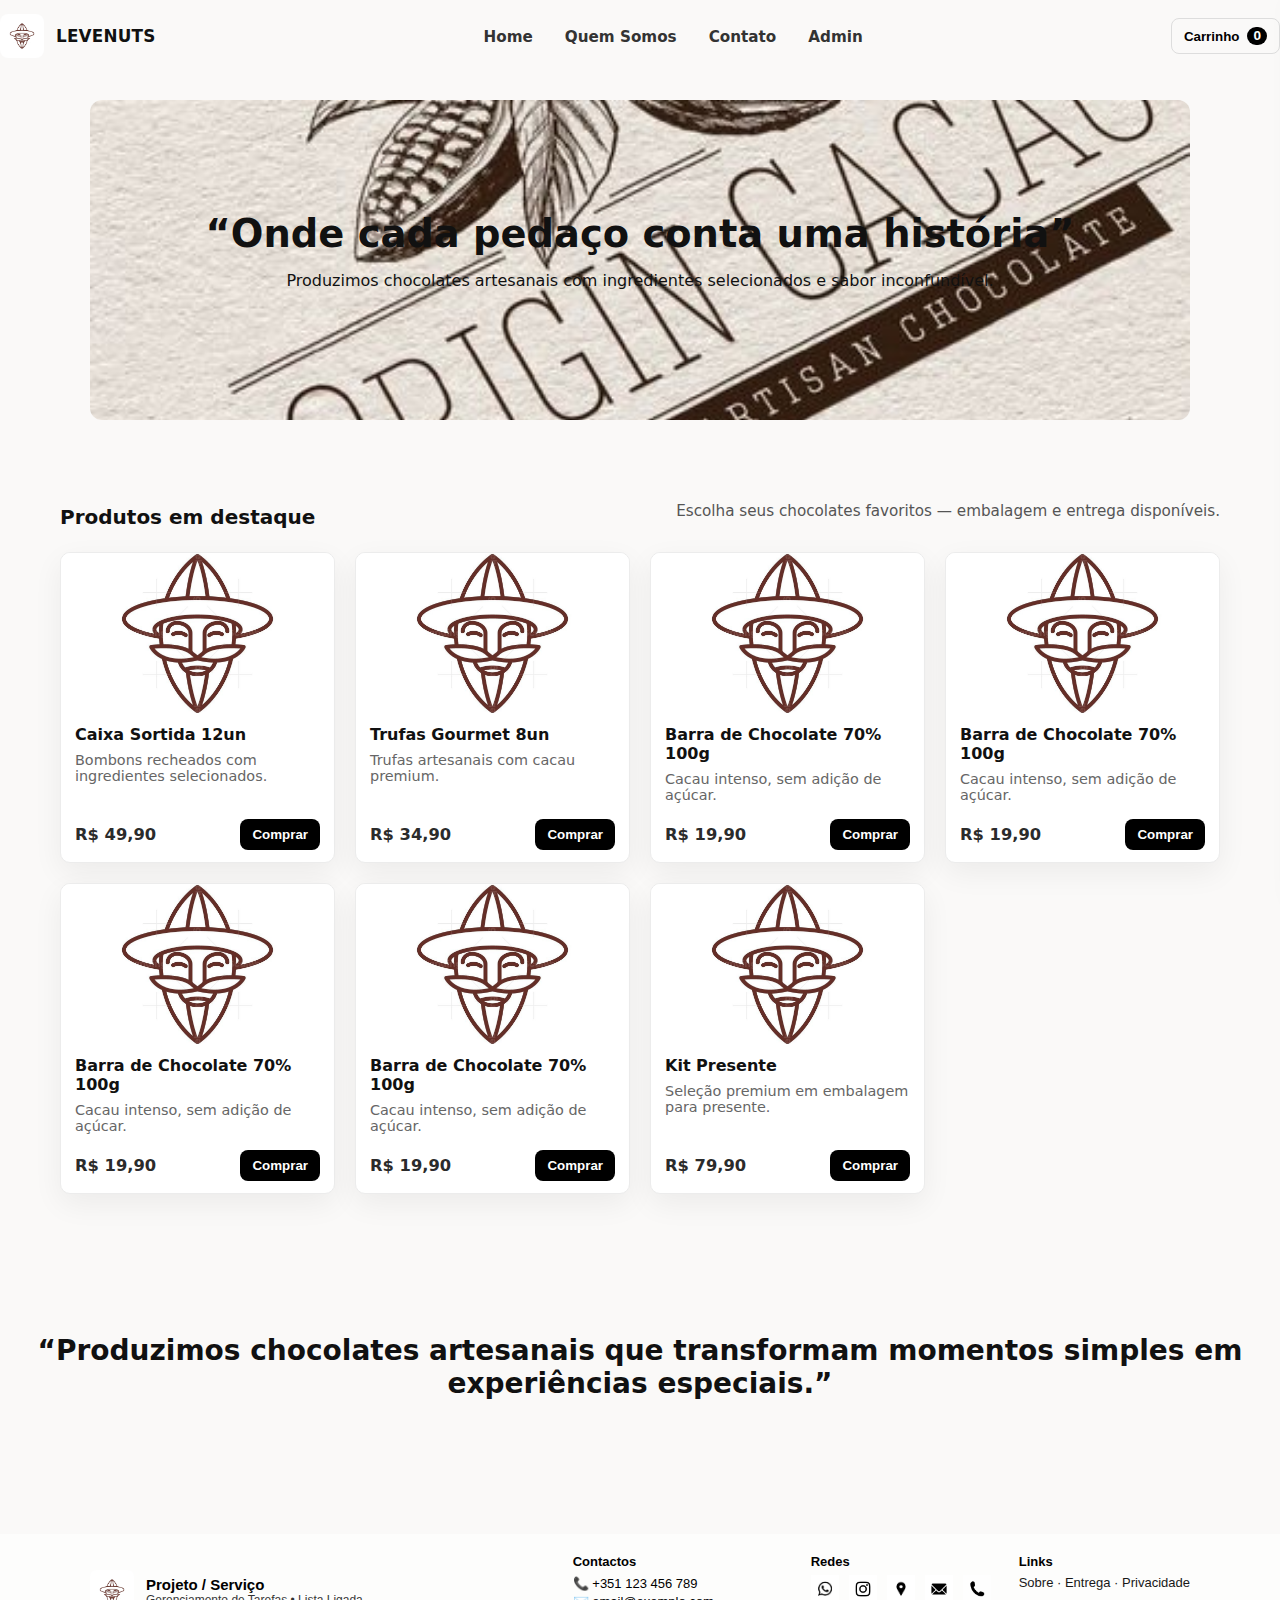
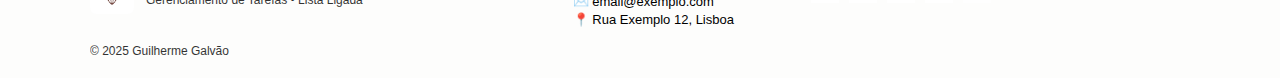
<file: index.html>
<!DOCTYPE html>
<html lang="pt-BR">
  <head>
    <meta charset="UTF-8" />
    <meta name="viewport" content="width=device-width, initial-scale=1.0" />
    <meta
      name="description"
      content="Levenuts — chocolates artesanais com ingredientes selecionados."
    />
    <title>LEVENUTS</title>
    <link rel="stylesheet" href="style.css" />
  </head>
  <body>
    <header>
      <a href="#" class="brand" aria-label="Página inicial Levenuts">
        <img
          src="img/032dba229d3c6c574579f03161850357.jpg"
          alt="Logotipo Levenuts"
          class="logo"
        />
        <h1 class="brand-name">LEVENUTS</h1>
      </a>

      <nav aria-label="Navegação principal">
        <ul class="nav-list">
          <li><a href="#">Home</a></li>
          <li><a href="#quem-somos">Quem Somos</a></li>
          <li><a href="#contato">Contato</a></li>
          <li><a href="admin-login.html" class="admin-link" title="Área administrativa">Admin</a></li>
        </ul>
      </nav>

      <button
        class="cart-button"
        aria-expanded="false"
        aria-label="Abrir carrinho"
      >
        Carrinho <span class="cart-count" aria-hidden="true">0</span>
      </button>
    </header>

    <main id="main" role="main">
      <section class="hero" aria-label="Apresentação">
        <div class="hero-content">
          <h2 class="title">“Onde cada pedaço conta uma história”</h2>
          <p class="sub__title">
            Produzimos chocolates artesanais com ingredientes selecionados e
            sabor inconfundível.
          </p>
        </div>
      </section>

      <!-- Produtos -->
      <section id="produtos" class="products-section" aria-label="Produtos">
        <header class="section-header">
          <h3>Produtos em destaque</h3>
          <p class="section-lead">
            Escolha seus chocolates favoritos — embalagem e entrega disponíveis.
          </p>
        </header>

        <div class="product-grid" role="list">
          <article
            class="product-card"
            role="listitem"
            aria-labelledby="p1-name"
            data-id="p1"
            data-name="Caixa Sortida 12un"
            data-price="49.90"
            data-img="img/032dba229d3c6c574579f03161850357.jpg"
          >
            <img
              src="img/032dba229d3c6c574579f03161850357.jpg"
              alt="Caixa de bombons sortidos"
              class="product-img"
            />
            <div class="product-body">
              <h4 id="p1-name" class="product-name">Caixa Sortida 12un</h4>
              <p class="product-desc">
                Bombons recheados com ingredientes selecionados.
              </p>
              <div class="product-meta">
                <span class="price">R$ 49,90</span>
                <button
                  class="btn buy-btn"
                  aria-label="Adicionar Caixa Sortida 12un ao carrinho"
                >
                  Comprar
                </button>
              </div>
            </div>
          </article>

          <article
            class="product-card"
            role="listitem"
            aria-labelledby="p2-name"
            data-id="p2"
            data-name="Trufas Gourmet 8un"
            data-price="34.90"
            data-img="img/032dba229d3c6c574579f03161850357.jpg"
          >
            <img
              src="img/032dba229d3c6c574579f03161850357.jpg"
              alt="Trufas gourmet"
              class="product-img"
            />
            <div class="product-body">
              <h4 id="p2-name" class="product-name">Trufas Gourmet 8un</h4>
              <p class="product-desc">Trufas artesanais com cacau premium.</p>
              <div class="product-meta">
                <span class="price">R$ 34,90</span>
                <button
                  class="btn buy-btn"
                  aria-label="Adicionar Trufas Gourmet 8un ao carrinho"
                >
                  Comprar
                </button>
              </div>
            </div>
          </article>

          <article
            class="product-card"
            role="listitem"
            aria-labelledby="p3-name"
            data-id="p3"
            data-name="Barra de Chocolate 70% 100g"
            data-price="19.90"
            data-img="img/032dba229d3c6c574579f03161850357.jpg"
          >
            <img
              src="img/032dba229d3c6c574579f03161850357.jpg"
              alt="Barras artesanais"
              class="product-img"
            />
            <div class="product-body">
              <h4 id="p3-name" class="product-name">
                Barra de Chocolate 70% 100g
              </h4>
              <p class="product-desc">Cacau intenso, sem adição de açúcar.</p>
              <div class="product-meta">
                <span class="price">R$ 19,90</span>
                <button
                  class="btn buy-btn"
                  aria-label="Adicionar Barra de Chocolate 70% 100g ao carrinho"
                >
                  Comprar
                </button>
              </div>
            </div>
          </article>

          <article
            class="product-card"
            role="listitem"
            aria-labelledby="p3-name"
            data-id="p3"
            data-name="Barra de Chocolate 70% 100g"
            data-price="19.90"
            data-img="img/032dba229d3c6c574579f03161850357.jpg"
          >
            <img
              src="img/032dba229d3c6c574579f03161850357.jpg"
              alt="Barras artesanais"
              class="product-img"
            />
            <div class="product-body">
              <h4 id="p3-name" class="product-name">
                Barra de Chocolate 70% 100g
              </h4>
              <p class="product-desc">Cacau intenso, sem adição de açúcar.</p>
              <div class="product-meta">
                <span class="price">R$ 19,90</span>
                <button
                  class="btn buy-btn"
                  aria-label="Adicionar Barra de Chocolate 70% 100g ao carrinho"
                >
                  Comprar
                </button>
              </div>
            </div>
          </article>

          <article
            class="product-card"
            role="listitem"
            aria-labelledby="p3-name"
            data-id="p3"
            data-name="Barra de Chocolate 70% 100g"
            data-price="19.90"
            data-img="img/032dba229d3c6c574579f03161850357.jpg"
          >
            <img
              src="img/032dba229d3c6c574579f03161850357.jpg"
              alt="Barras artesanais"
              class="product-img"
            />
            <div class="product-body">
              <h4 id="p3-name" class="product-name">
                Barra de Chocolate 70% 100g
              </h4>
              <p class="product-desc">Cacau intenso, sem adição de açúcar.</p>
              <div class="product-meta">
                <span class="price">R$ 19,90</span>
                <button
                  class="btn buy-btn"
                  aria-label="Adicionar Barra de Chocolate 70% 100g ao carrinho"
                >
                  Comprar
                </button>
              </div>
            </div>
          </article>

          <article
            class="product-card"
            role="listitem"
            aria-labelledby="p3-name"
            data-id="p3"
            data-name="Barra de Chocolate 70% 100g"
            data-price="19.90"
            data-img="img/032dba229d3c6c574579f03161850357.jpg"
          >
            <img
              src="img/032dba229d3c6c574579f03161850357.jpg"
              alt="Barras artesanais"
              class="product-img"
            />
            <div class="product-body">
              <h4 id="p3-name" class="product-name">
                Barra de Chocolate 70% 100g
              </h4>
              <p class="product-desc">Cacau intenso, sem adição de açúcar.</p>
              <div class="product-meta">
                <span class="price">R$ 19,90</span>
                <button
                  class="btn buy-btn"
                  aria-label="Adicionar Barra de Chocolate 70% 100g ao carrinho"
                >
                  Comprar
                </button>
              </div>
            </div>
          </article>

          <article
            class="product-card"
            role="listitem"
            aria-labelledby="p4-name"
            data-id="p4"
            data-name="Kit Presente"
            data-price="79.90"
            data-img="img/032dba229d3c6c574579f03161850357.jpg"
          >
            <img
              src="img/032dba229d3c6c574579f03161850357.jpg"
              alt="Kit presente"
              class="product-img"
            />
            <div class="product-body">
              <h4 id="p4-name" class="product-name">Kit Presente</h4>
              <p class="product-desc">
                Seleção premium em embalagem para presente.
              </p>
              <div class="product-meta">
                <span class="price">R$ 79,90</span>
                <button
                  class="btn buy-btn"
                  aria-label="Adicionar Kit Presente ao carrinho"
                >
                  Comprar
                </button>
              </div>
            </div>
          </article>
        </div>
      </section>

      <section class="description__one">
        <h3 class="description__h3">“Produzimos chocolates artesanais que transformam momentos simples em experiências especiais.”</h3>
        <p></p>
      </section>

      <!-- Footer Corporativo -->
<footer style="background:rgba(255, 255, 255, 0.6); color:#000000; padding:20px 24px; font-family:Inter, Arial, sans-serif; margin-top: 100px;">
  <div style="max-width:1100px; margin:0 auto; display:flex; align-items:center; justify-content:space-between; gap:20px; flex-wrap:wrap;">
    <div style="display:flex; align-items:center; gap:12px;">
      <img src="/img/032dba229d3c6c574579f03161850357.jpg" alt="Logo" style="height:44px; border-radius: 6px;">
      <div>
        <div style="font-weight:700; font-size:15px;">Projeto / Serviço</div>
        <div style="font-size:12px; opacity:0.8;">Gerenciamento de Tarefas • Lista Ligada</div>
      </div>
    </div>

    <div style="display:flex; gap:28px; align-items:flex-start; flex-wrap:wrap;">
      <div style="min-width:210px;">
        <div style="font-weight:600; font-size:13px; margin-bottom:6px;">Contactos</div>
        <div style="font-size:13px; line-height:1.4;">
          <div>📞 +351 123 456 789</div>
          <div>✉️ email@exemplo.com</div>
          <div>📍 Rua Exemplo 12, Lisboa</div>
        </div>
      </div>

      <div style="min-width:160px;">
        <div style="font-weight:600; font-size:13px; margin-bottom:6px;">Redes</div>
        <div style="display:flex; gap:10px; align-items:center;">
          <a href="#" aria-label="WhatsApp"><img src="/img/wpp.jpg" alt="whatsapp" style="height:28px;"/></a>
          <a href="#" aria-label="Instagram"><img src="/img/insta.jpg" alt="instagram" style="height:28px;"/></a>
          <a href="#" aria-label="Localizacao"><img src="/img/local.jpg" alt="localizacao" style="height:28px;"/></a>
          <a href="#" aria-label="Email"><img src="/img/email.jpg" alt="email" style="height:28px;"/></a>
          <a href="#" aria-label="Telefone"><img src="/img/phone.jpg" alt="telefone" style="height:28px;"/></a>
        </div>
      </div>

      <div style="min-width:150px;">
        <div style="font-weight:600; font-size:13px; margin-bottom:6px;">Links</div>
        <div style="font-size:13px; opacity:0.9;">
          <a href="#" style="color:inherit; text-decoration:none;">Sobre</a> ·
          <a href="#" style="color:inherit; text-decoration:none;">Entrega</a> ·
          <a href="#" style="color:inherit; text-decoration:none;">Privacidade</a>
        </div>
      </div>
    </div>
  </div>

  <div style="max-width:1100px; margin:14px auto 0; display:flex; justify-content:space-between; font-size:12px; opacity:0.8;">
    <div>© 2025 Guilherme Galvão</div>
    
  </div>
</footer>


    <!-- Cart sidebar / overlay -->
    <div class="cart-overlay" hidden></div>
    <aside
      class="cart-sidebar"
      aria-hidden="true"
      aria-label="Carrinho de compras"
    >
      <header class="cart-header">
        <h3>Carrinho</h3>
        <button class="cart-close" aria-label="Fechar carrinho">&times;</button>
      </header>
      <div class="cart-items" role="list"></div>
      <footer class="cart-footer">
        <div class="cart-total">
          Total: R$ <span class="cart-total-value">0,00</span>
        </div>
        <button class="btn checkout-btn">Finalizar Compra</button>
      </footer>
    </aside>

    <script src="main.js" defer></script>
  </body>
</html>
</file>
<file: style.css>
/* Minimalista — tipografia clara, espaçamento consistente, grid responsivo */
:root {
  --gap: 18px;
  --container: 1100px;
  --accent: #b85a24;
  --muted: #757575;
  --radius: 10px;
  --shadow: 0 10px 30px rgba(17, 17, 17, 0.06);
  --glass: rgba(255, 255, 255, 0.6);
}

/* Reset básico */
* {
  box-sizing: border-box;
}
html,
body {
  height: 100%;
  margin: 0;
  font-family: Inter, system-ui, -apple-system, "Segoe UI", Roboto, Arial;
  color: #111;
  background: #faf9f8;
}
.container {
  max-width: var(--container);
  margin: 0 auto;
  padding: 0 16px;
}

/* Header clean */
header {
  display: flex;
  align-items: center;
  justify-content: space-between;
  gap: 16px;
  padding: 14px 0;
}
.brand {
  display: flex;
  align-items: center;
  gap: 12px;
  text-decoration: none;
  color: inherit;
}
.brand .logo {
  width: 44px;
  height: 44px;
  border-radius: 8px;
  object-fit: cover;
}
.brand .brand-name {
  font-weight: 700;
  font-size: 1.05rem;
  letter-spacing: 0.2px;
}

/* Nav */
nav {
  flex: 1;
  margin-left: 20px;
}
.nav-list {
  display: flex;
  gap: 12px;
  list-style: none;
  padding: 0;
  margin: 0;
  justify-content: center;
}
.nav-list a {
  padding: 8px 10px;
  border-radius: 8px;
  color: #333;
  text-decoration: none;
  font-weight: 600;
  font-size: 0.95rem;
}
.nav-list a:hover {
  color: var(--accent);
  background: #fff4ea;
}

/* Header actions */
.header-actions {
  display: flex;
  gap: 10px;
  align-items: center;
}
.cart-button {
  background: transparent;
  border: 1px solid #ddd;
  padding: 8px 12px;
  border-radius: 8px;
  cursor: pointer;
  font-weight: 600;
  display: inline-flex;
  gap: 8px;
  align-items: center;
}
.cart-count {
  background: #000000;
  color: #fff;
  padding: 2px 6px;
  border-radius: 999px;
  font-size: 0.85rem;
  line-height: 1;
}

/* Hero minimal */
.hero {
  display: flex;
  align-items: center;
  justify-content: center;
  text-align: center;
  padding: 40px 16px;
  margin: 28px auto;
  border-radius: 12px;
  max-width: var(--container);
  background-image: url("/img/962b176562f6172329ca021819394d86.jpg");

  background-repeat: no-repeat;
  background-size: cover;
  background-position: center;
  width: 100%;
  min-height: 320px; /* garante preenchimento confortável em telas pequenas */
  height: auto;
}
.hero .hero-content {
  max-width: 920px;
}
.hero .title {
  font-size: clamp(1.4rem, 3.5vw, 2.4rem);
  margin: 0 0 8px;
  font-weight: 800;
  line-height: 1.05;
}
.hero .lead {
  margin: 0;
  color: var(--muted);
  font-size: 1rem;
}

/* Sections */
.section {
  max-width: var(--container);
  margin: 28px auto;
  padding: 0 16px;
}
.section-header h2 {
  margin: 0 0 6px;
}

/* Product grid — simple, even gaps */
.product-grid {
  display: grid;
  gap: var(--gap);
  grid-template-columns: repeat(auto-fit, minmax(240px, 1fr));
  align-items: stretch;
}

/* Card minimal */
.product-card {
  display: flex;
  flex-direction: column;
  height: 100%;
  border-radius: var(--radius);
  overflow: hidden;
  box-shadow: var(--shadow);
  transition: transform 0.15s ease, box-shadow 0.15s ease;
}
.product-card:hover {
  transform: translateY(-6px);
  box-shadow: 0 18px 40px rgba(17, 17, 17, 0.08);
}
.product-img {
  width: 100%;
  height: 180px;
  object-fit: cover;
  display: block;
  transition: transform 0.35s ease;
}
.product-card:hover .product-img {
  transform: scale(1.03);
}
.product-body {
  padding: 16px;
  display: flex;
  flex-direction: column;
  gap: 12px;
  flex: 1;
}
.product-name {
  margin: 0;
  font-weight: 700;
  font-size: 1.02rem;
}
.product-desc {
  margin: 0;
  color: var(--muted);
  font-size: 0.95rem;
  flex: 1;
}

/* Meta and actions */
.product-meta {
  display: flex;
  align-items: center;
  justify-content: space-between;
  gap: 12px;
}
.price {
  font-weight: 900;
  color: var(--accent);
  font-size: 1.02rem;
}

/* Buttons minimal */
.btn {
  background: var(--accent);
  color: #fff;
  border: 0;
  padding: 8px 12px;
  border-radius: 8px;
  cursor: pointer;
  font-weight: 700;
  transition: opacity 0.12s;
}
.btn.secondary {
  background: transparent;
  color: var(--accent);
  border: 1px solid rgba(184, 90, 36, 0.12);
}
.btn:active {
  opacity: 0.92;
}

/* Cart sidebar simplified */
.cart-overlay {
  position: fixed;
  inset: 0;
  background: rgba(0, 0, 0, 0.4);
  z-index: 999;
  display: none;
}
.cart-overlay[hidden] {
  display: none;
}
.cart-overlay.visible {
  display: block;
}

.cart-sidebar {
  position: fixed;
  right: 0;
  top: 0;
  height: 100vh;
  width: 360px;
  max-width: 100%;
  background: #fff;
  box-shadow: -12px 0 30px rgba(0, 0, 0, 0.15);
  z-index: 1000;
  transform: translateX(110%);
  transition: transform 0.28s ease;
  display: flex;
  flex-direction: column;
}
.cart-sidebar[aria-hidden="false"] {
  transform: translateX(0);
}
.cart-header {
  display: flex;
  justify-content: space-between;
  align-items: center;
  padding: 18px;
  border-bottom: 1px solid #eee;
}
.cart-close {
  background: transparent;
  border: none;
  font-size: 1.5rem;
  line-height: 1;
  cursor: pointer;
}
.cart-items {
  padding: 12px;
  overflow-y: auto;
  flex: 1 1 auto;
  display: flex;
  flex-direction: column;
  gap: 12px;
}
.cart-item {
  display: flex;
  gap: 12px;
  align-items: center;
}
.cart-item img {
  width: 64px;
  height: 64px;
  object-fit: cover;
  border-radius: 6px;
}
.cart-item-info {
  flex: 1;
}
.cart-item-controls {
  display: flex;
  gap: 8px;
  align-items: center;
}

/* Footer */
.cart-footer {
  padding: 12px;
  border-top: 1px solid #eee;
  display: flex;
  justify-content: space-between;
  align-items: center;
  gap: 12px;
}

/* Utilities */
.center {
  text-align: center;
}
.small {
  font-size: 0.9rem;
  color: var(--muted);
}
.row {
  display: flex;
  gap: 12px;
  align-items: center;
}
.stack {
  display: flex;
  flex-direction: column;
  gap: 10px;
}

/* Spacing utilities */
.container > * + * {
  margin-top: var(--gap);
}

/* Section h3*/
.description__one {
  display: flex;
  height: 200px;
}
.description__h3 {
  display: flex;
  text-align: center;
  margin-top: 100px;
  font-size: 28px;
}

/* Focus & accessibility */
a:focus,
button:focus,
input:focus {
  outline: 3px solid rgba(184, 90, 36, 0.12);
  outline-offset: 4px;
  border-radius: 8px;
}

/* Responsive */
@media (max-width: 600px) {
  header {
    flex-direction: column;
    align-items: stretch;
  }
  .nav-list {
    flex-direction: column;
    align-items: center;
    gap: 8px;
  }
  .logo {
    height: 40px;
    width: 40px;
  }
  .hero {
    padding: 32px 16px;
    min-height: 60vh;
  }
}

/* Produtos (cards) */
.products-section {
  padding: 40px 20px;
  max-width: 1200px;
  margin: 0 auto;
}
.section-header h3 {
  margin: 0 0 6px 0;
  font-size: 1.25rem;
}
.section-lead {
  margin: 0 0 18px 0;
  color: #555;
  font-size: 0.95rem;
}

.product-grid {
  display: grid;
  grid-template-columns: repeat(auto-fit, minmax(220px, 1fr));
  gap: 20px;
  align-items: stretch;
}

.product-card {
  background: #fff;
  border: 1px solid #ececec;
  border-radius: 10px;
  overflow: hidden;
  display: flex;
  flex-direction: column;
  transition: transform 0.14s ease, box-shadow 0.14s ease;
}
.product-card:hover {
  transform: translateY(-6px);
  box-shadow: 0 8px 20px rgba(0, 0, 0, 0.06);
}

.product-img {
  width: 100%;
  height: 160px;
  object-fit: cover;
  display: block;
}

.product-body {
  padding: 12px 14px;
  display: flex;
  flex-direction: column;
  gap: 8px;
  flex: 1 1 auto;
}

.product-name {
  margin: 0;
  font-size: 1rem;
}

.product-desc {
  margin: 0;
  color: #666;
  font-size: 0.9rem;
  flex: 1 1 auto;
}

.product-meta {
  display: flex;
  justify-content: space-between;
  align-items: center;
  gap: 12px;
  margin-top: 8px;
}

.price {
  font-weight: 700;
  color: #2b2b2b;
}

.btn {
  background: #000000;
  color: #fff;
  border: none;
  padding: 8px 12px;
  border-radius: 8px;
  cursor: pointer;
  font-weight: 600;
  transition: opacity 0.12s ease, transform 0.08s;
}
.btn:focus {
  outline: 2px solid #000;
  outline-offset: 2px;
}
.buy-btn:hover {
  opacity: 0.95;
  transform: translateY(-1px);
}

/* Pequenas melhorias para mobile */
@media (max-width: 420px) {
  .product-img {
    height: 140px;
  }
  .products-section {
    padding: 24px 12px;
  }
  .product-body {
    padding: 10px;
  }
}
</file>
